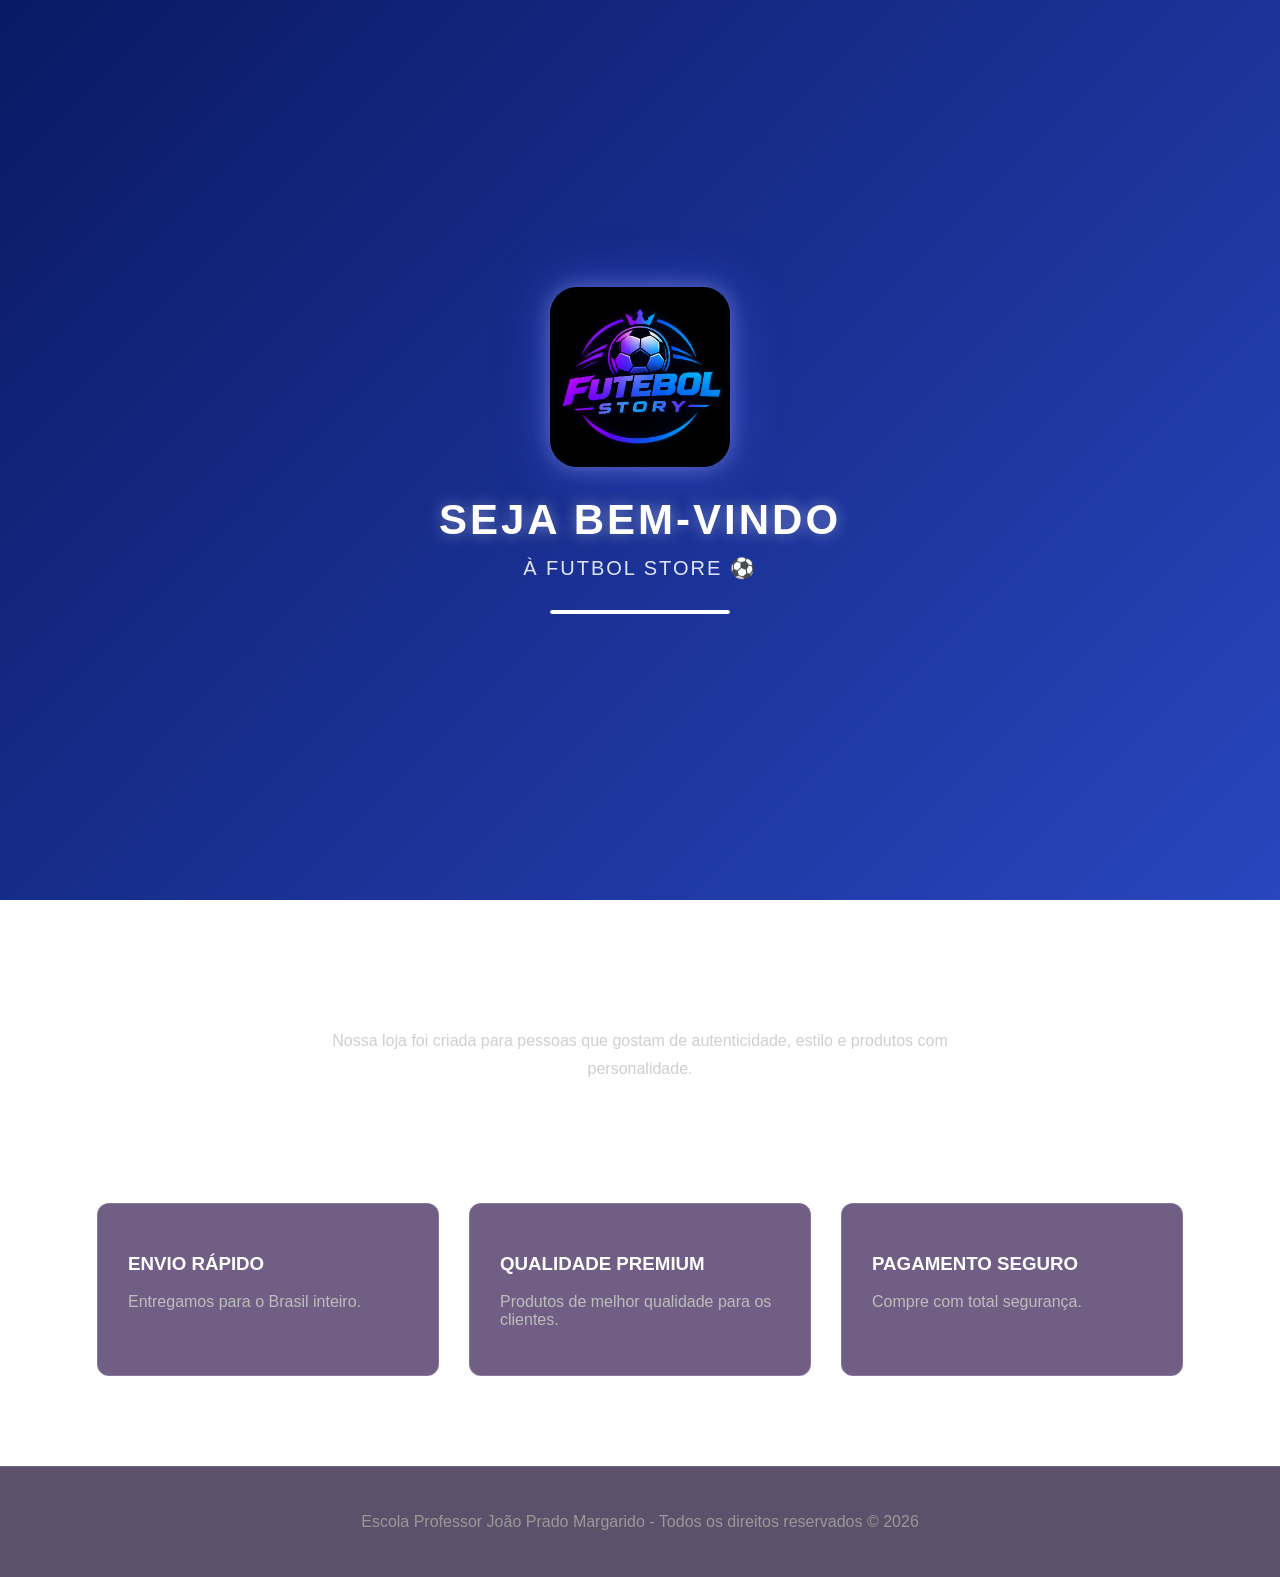
<file: trabalho loja de futebol-20261001T032144Z-1-001/trabalho loja de futebol/Página de Início/index.html>
<!DOCTYPE html>
<html lang="pt-br">
<head>
    <meta charset="UTF-8">
    <title>Futbol Store</title>

    <script>
        window.location.href = "inicio.html";
    </script>
</head>

<body>
    <p>Entrando na Futbol Store...</p>
</body>
</html>
</file>
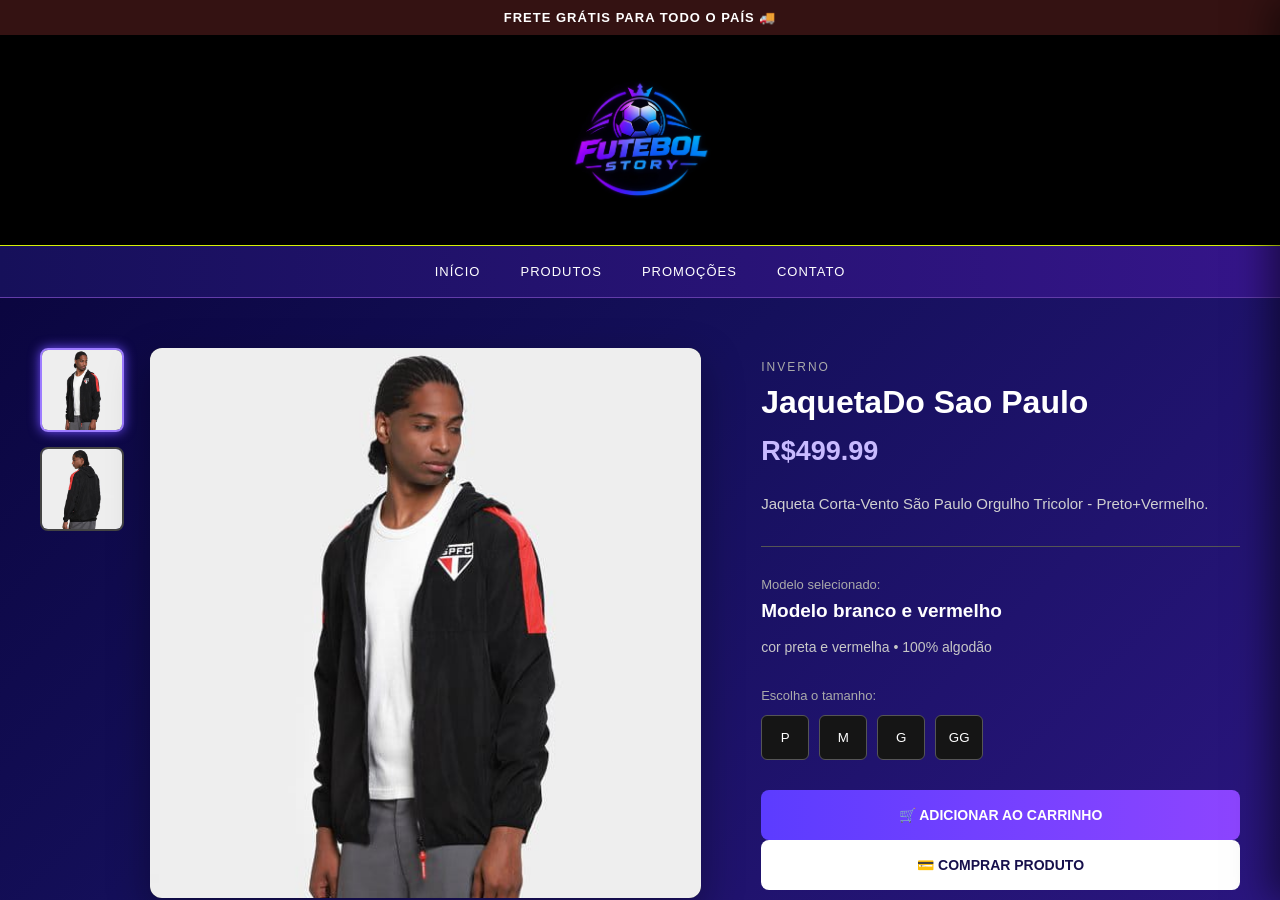
<file: trabalho loja de futebol-20261001T032144Z-1-001/trabalho loja de futebol/Página de Compra/compra.html>
<!DOCTYPE html>
<html lang="pt-br">

<head>

    <meta charset="UTF-8">

    <title>Comprar Produto</title>

    <link
        rel="stylesheet"
        href="compra.css"
    >

</head>


<body>


    <!-- ========================= -->
    <!-- BARRA SUPERIOR -->
    <!-- ========================= -->

    <div class="barra-topo">

        FRETE GRÁTIS PARA TODO O PAÍS 🚚

    </div>



    <!-- ========================= -->
    <!-- CABEÇALHO -->
    <!-- ========================= -->

    <header>

        <img
            src="../Imagens/logo da loja azul.jpeg"
            alt="Logo da loja"
        >

    </header>



    <!-- ========================= -->
    <!-- MENU -->
    <!-- ========================= -->

    <nav class="menu">

        <a href="../Página de Início/inicio.html">
            INÍCIO
        </a>

        <a href="../Página de Produtos/produtos.html">
            PRODUTOS
        </a>

        <a href="../Página de Promoções/promocoes.html">
            PROMOÇÕES
        </a>

        <a href="../Página de Contatos/contato.html">
            CONTATO
        </a>

    </nav>



    <!-- ========================= -->
    <!-- PRODUTO -->
    <!-- ========================= -->

    <main class="pagina-compra">


        <!-- GALERIA -->

        <section class="galeria">

            <div
                class="miniaturas"
                id="miniaturas"
            >
            </div>


            <div class="foto-principal">

                <img
                    id="imagemPrincipal"
                    src="../Imagens/Produto teste.webp"
                    alt="Produto"
                >

            </div>

        </section>



        <!-- INFORMAÇÕES -->

        <section class="informacoes">


            <p
                class="categoria"
                id="categoriaProduto"
            >
            </p>


            <h1 id="nomeProduto">
            </h1>


            <h2 id="precoProduto">
            </h2>


            <p
                class="descricao"
                id="descricaoProduto"
            >
            </p>


            <hr>



            <!-- MODELO -->

            <div class="modelo">

                <p>
                    Modelo selecionado:
                </p>


                <h3 id="nomeModelo">
                </h3>


                <p id="especificacaoModelo">
                </p>

            </div>



            <!-- TAMANHOS -->

            <div
                class="area-tamanhos"
                id="areaTamanhos"
            >

                <p>
                    Escolha o tamanho:
                </p>


                <div
                    class="tamanhos"
                    id="tamanhos"
                >
                </div>

            </div>



            <!-- BOTÕES -->

            <button
           type="button"
           class="botao-carrinho"
           onclick="adicionarAoCarrinho()"
>
          🛒 ADICIONAR AO CARRINHO
            
        </button>


                <button
                    type="button"
                    class="botao-comprar"
                    onclick="comprarProduto()"
                >

                    💳 COMPRAR PRODUTO

                </button>

            </div>


        </section>


    </main>



    <!-- ========================= -->
    <!-- FUNDO ESCURO -->
    <!-- ========================= -->

    <div
        class="fundo-carrinho"
        id="fundoCarrinho"
        onclick="fecharCarrinho()"
    >
    </div>



    <!-- ========================= -->
    <!-- CARRINHO LATERAL -->
    <!-- ========================= -->

    <aside
        class="carrinho-lateral"
        id="carrinhoLateral"
    >


        <!-- CABEÇALHO DO CARRINHO -->

        <div class="cabecalho-carrinho">

            <h2>
                🛒 Seu Carrinho
            </h2>


            <button
                type="button"
                class="fechar-carrinho"
                onclick="fecharCarrinho()"
            >

                ×

            </button>

        </div>



        <!-- LISTA DOS PRODUTOS -->

        <div
            class="lista-carrinho"
            id="listaCarrinho"
        >
        </div>



        <!-- RODAPÉ -->

        <div class="rodape-carrinho">


            <div class="total-carrinho">

                <span>
                    Total:
                </span>


                <strong id="totalCarrinho">

                    R$ 0,00

                </strong>

            </div>



            <button
                type="button"
                class="botao-finalizar"
                onclick="irParaPagamento()"
            >

                💳 FINALIZAR COMPRA

            </button>


        </div>


    </aside>



    <!-- ========================= -->
    <!-- JAVASCRIPT -->
    <!-- ========================= -->

    <script src="compra.js"></script>


</body>

</html>
</file>
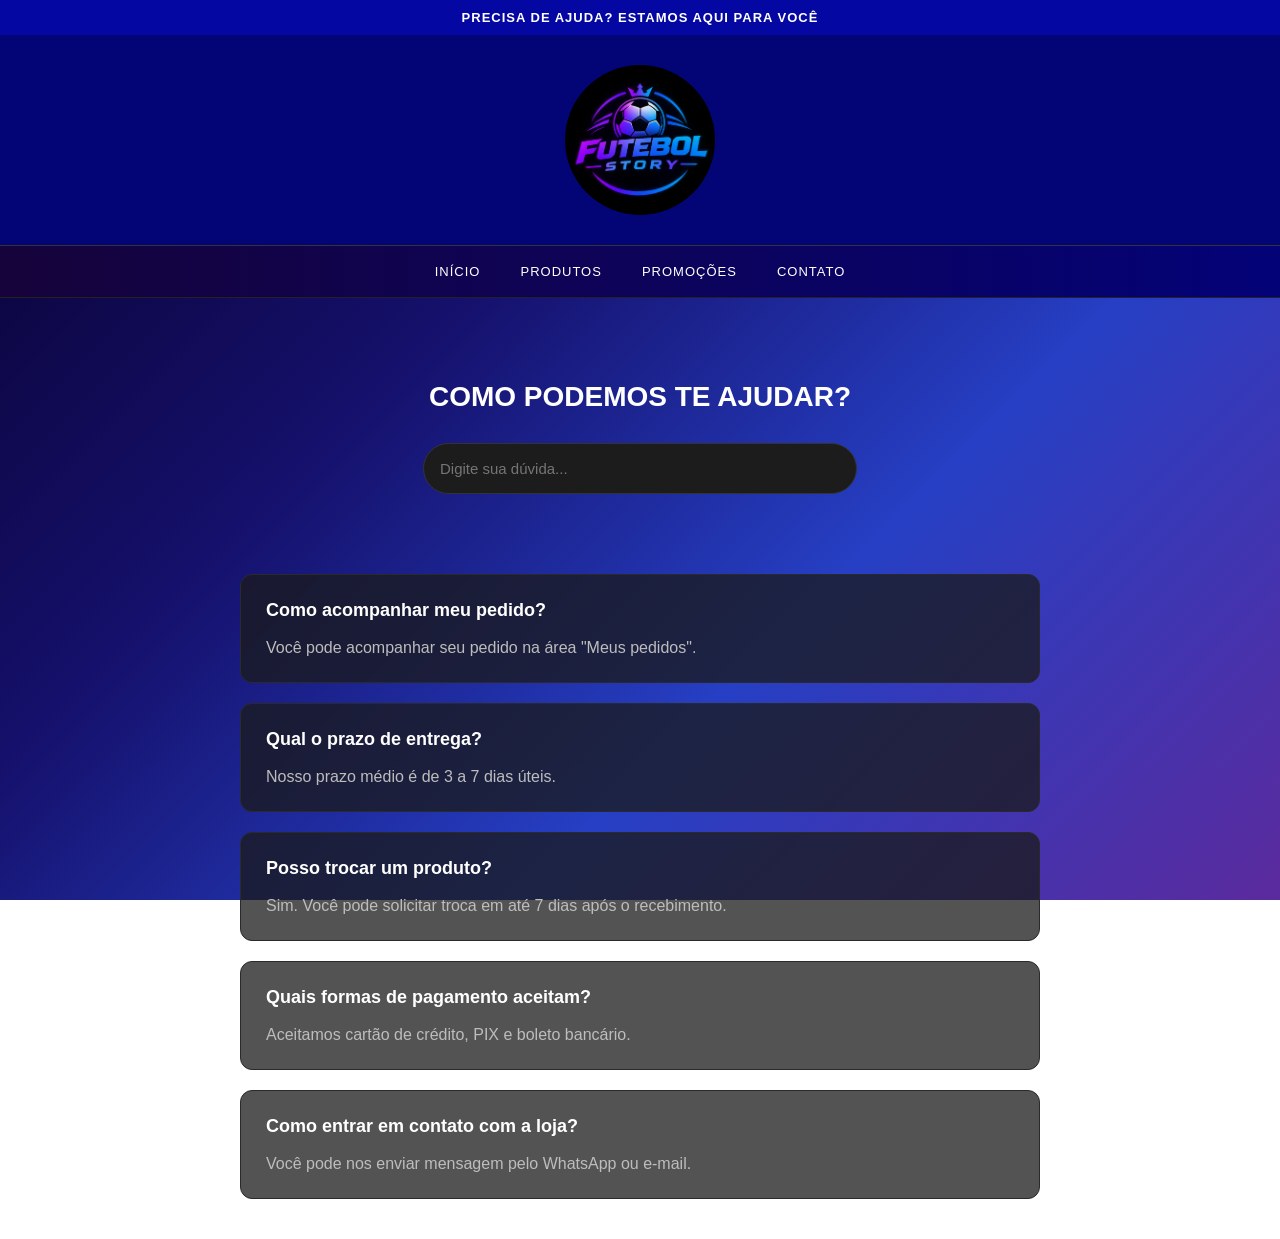
<file: trabalho loja de futebol-20261001T032144Z-1-001/trabalho loja de futebol/Página de Contatos/contato.html>
<!DOCTYPE html>

<html lang="pt-br">

<head>

    <meta charset="UTF-8">

    <title>
        Contato - Minha Loja
    </title>

    <link
        rel="stylesheet"
        href="contato.css"
    >

</head>


<body>


    <!-- BARRA SUPERIOR -->

    <div class="barra-topo">

        PRECISA DE AJUDA?
        ESTAMOS AQUI PARA VOCÊ

    </div>



    <!-- CABEÇALHO -->

    <header>

        <img
            src="../Imagens/logo da loja azul.jpeg"
            alt="Logo da loja"
        >

    </header>



    <!-- MENU -->

    <nav class="menu">

        <a href="../Página de Início/inicio.html">
            INÍCIO
        </a>

        <a href="../Página de Produtos/produtos.html">
            PRODUTOS
        </a>

        <!-- ATUALIZAÇÃO 01/09 - LINK PARA A NOVA PÁGINA DE PROMOÇÕES -->
        <a href="../Página de Promoções/promocoes.html">
            PROMOÇÕES
        </a>

        <a href="contato.html">
            CONTATO
        </a>

    </nav>



    <!-- SUPORTE -->

    <section class="suporte">

        <h1>
            COMO PODEMOS TE AJUDAR?
        </h1>


        <input
            type="text"
            id="pesquisaFaq"
            placeholder="Digite sua dúvida..."
            onkeyup="filtrarFAQ()"
        >

    </section>



    <!-- PERGUNTAS -->

    <section class="faq">


        <div class="pergunta">

            <h3>
                Como acompanhar meu pedido?
            </h3>

            <p>
                Você pode acompanhar seu pedido
                na área "Meus pedidos".
            </p>

        </div>



        <div class="pergunta">

            <h3>
                Qual o prazo de entrega?
            </h3>

            <p>
                Nosso prazo médio é de
                3 a 7 dias úteis.
            </p>

        </div>



        <div class="pergunta">

            <h3>
                Posso trocar um produto?
            </h3>

            <p>
                Sim. Você pode solicitar troca
                em até 7 dias após o recebimento.
            </p>

        </div>



        <div class="pergunta">

            <h3>
                Quais formas de pagamento aceitam?
            </h3>

            <p>
                Aceitamos cartão de crédito,
                PIX e boleto bancário.
            </p>

        </div>



        <div class="pergunta">

            <h3>
                Como entrar em contato com a loja?
            </h3>

            <p>
                Você pode nos enviar mensagem
                pelo WhatsApp ou e-mail.
            </p>

        </div>


    </section>



    <script src="contato.js"></script>


</body>

</html>
</file>
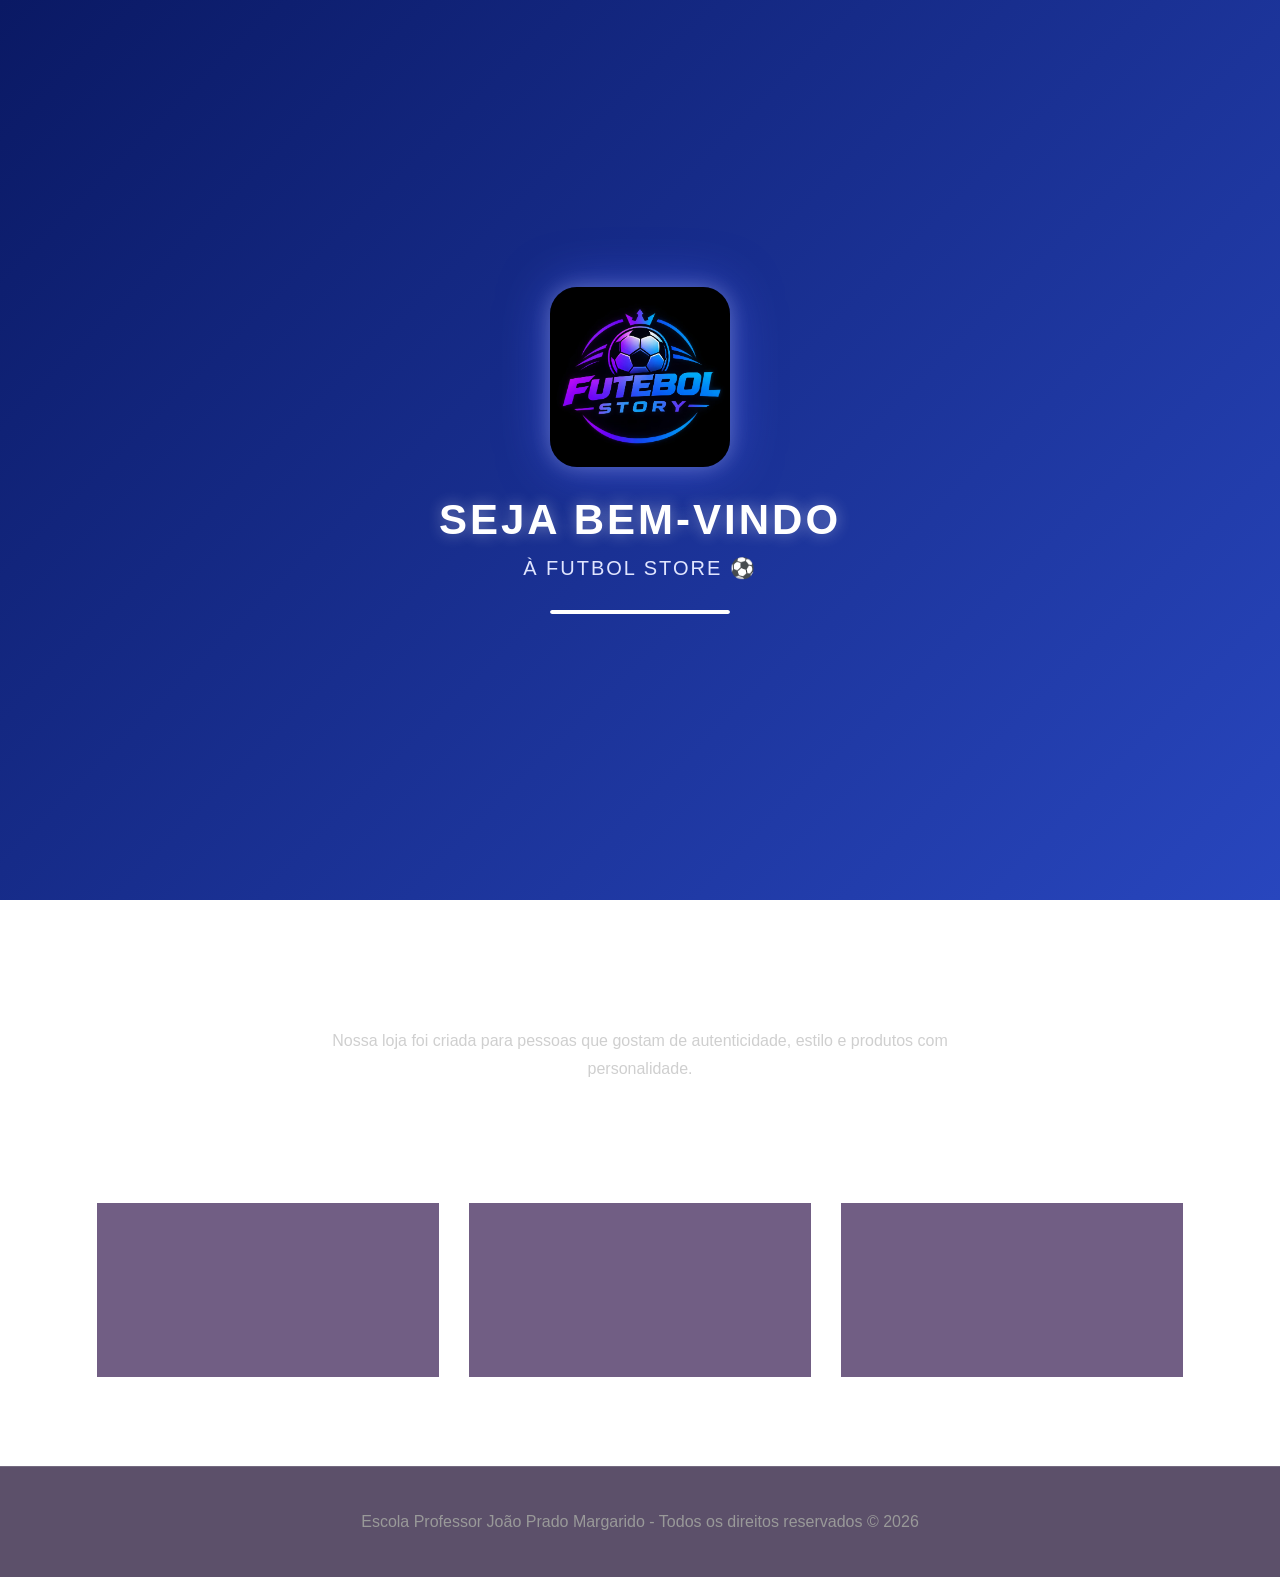
<file: trabalho loja de futebol-20261001T032144Z-1-001/trabalho loja de futebol/Página de Início/inicio.html>
<!DOCTYPE html>
<html lang="pt-br">

<head>
    <meta charset="UTF-8">
    <meta name="viewport" content="width=device-width, initial-scale=1.0">

    <title>Minha Loja</title>

    <link rel="stylesheet" href="inicio.css">
</head>

<body>

    <!-- ============================= -->
    <!-- SPLASH SCREEN -->
    <!-- ============================= -->

    <div id="splash">

        <div class="splash-conteudo">

            <img
                src="../Imagens/logo da loja azul.jpeg"
                alt="Logo da Futbol Store"
                class="logo-splash"
            >

            <h1>SEJA BEM-VINDO</h1>

            <p>À FUTBOL STORE ⚽</p>

            <div class="carregamento"></div>

        </div>

    </div>


    <!-- ============================= -->
    <!-- BARRA SUPERIOR -->
    <!-- ============================= -->

    <div class="barra-topo">

        NOVAS COLEÇÕES DISPONÍVEIS!

    </div>


    <!-- ============================= -->
    <!-- CABEÇALHO -->
    <!-- ============================= -->

    <header>

        <img
            src="../Imagens/logo da loja azul.jpeg"
            alt="Logo da loja"
        >

        <div class="search-bar">

            <input
                type="text"
                id="campoPesquisa"
                placeholder="Pesquisar produtos..."
            >

            <button
                class="search-button"
                onclick="pesquisar()"
            >
                🔍
            </button>

        </div>

    </header>


    <!-- ============================= -->
    <!-- MENU -->
    <!-- ============================= -->

    <nav class="menu">

        <a href="inicio.html">
            INÍCIO
        </a>

        <a href="../Página de Produtos/produtos.html">
            PRODUTOS
        </a>

        <a href="../Página de Promoções/promocoes.html">
            PROMOÇÕES
        </a>

        <a href="../Página de Contatos/contato.html">
            CONTATO
        </a>

    </nav>


    <!-- ============================= -->
    <!-- DESTAQUE -->
    <!-- ============================= -->

    <section class="hero">

        <div class="hero-texto">

            <h1>
                ESTILO QUE<br>
                REPRESENTA VOCÊ
            </h1>

            <p>
                Descubra produtos do seu time do coraçao.
            </p>

            <a
                href="../Página de Produtos/produtos.html"
                class="botao-hero"
            >
                VER PRODUTOS
            </a>

        </div>

    </section>


    <!-- ============================= -->
    <!-- SOBRE -->
    <!-- ============================= -->

    <section class="sobre">

        <h2>
            SOBRE A MARCA
        </h2>

        <p>
            Nossa loja foi criada para pessoas que gostam de autenticidade,
            estilo e produtos com personalidade.
        </p>

    </section>


    <!-- ============================= -->
    <!-- DIFERENCIAIS -->
    <!-- ============================= -->

    <section class="diferenciais">

        <div class="card-diferencial">

            <h3>
                ENVIO RÁPIDO
            </h3>

            <p>
                Entregamos para o Brasil inteiro.
            </p>

        </div>


        <div class="card-diferencial">

            <h3>
                QUALIDADE PREMIUM
            </h3>

            <p>
                Produtos de melhor qualidade para os clientes.
            </p>

        </div>


        <div class="card-diferencial">

            <h3>
                PAGAMENTO SEGURO
            </h3>

            <p>
                Compre com total segurança.
            </p>

        </div>

    </section>


    <!-- ============================= -->
    <!-- RODAPÉ -->
    <!-- ============================= -->

    <footer>

        <p>
            Escola Professor João Prado Margarido -
            Todos os direitos reservados © 2026
        </p>

    </footer>


    <!-- ============================= -->
    <!-- JAVASCRIPT -->
    <!-- ============================= -->

    <script src="inicio.js"></script>

</body>

</html>
</file>
<file: trabalho loja de futebol-20261001T032144Z-1-001/trabalho loja de futebol/Página de Compra/compra.css>
/* ========================= */
/* PÁGINA TODA */
/* ========================= */

body {

    margin: 0;

    font-family: Arial, sans-serif;

    background:
        linear-gradient(
            135deg,
            #070235,
            #15105c,
            #2b1680
        );

    color: white;

    min-height: 100vh;
}


/* ========================= */
/* FAIXA SUPERIOR */
/* ========================= */

.barra-topo {

    background-color: rgb(52, 18, 18);

    color: white;

    text-align: center;

    padding: 10px;

    font-size: 13px;

    font-weight: bold;

    letter-spacing: 1px;
}


/* ========================= */
/* CABEÇALHO */
/* ========================= */

header {

    background-color: #000000;

    padding: 30px;

    display: flex;

    justify-content: center;

    border-bottom: 1px solid #d6f107;
}


header img {

    width: 150px;

    border-radius: 50%;

    transition: 0.3s;
}


header img:hover {

    transform: scale(1.05);
}


/* ========================= */
/* MENU */
/* ========================= */

.menu {

    background:
        linear-gradient(
            90deg,
            #16105a,
            #35158a
        );

    display: flex;

    justify-content: center;

    gap: 40px;

    padding: 18px;

    border-bottom: 1px solid #633caa;
}


.menu a {

    color: white;

    text-decoration: none;

    font-size: 13px;

    letter-spacing: 1px;

    transition: 0.3s;
}


.menu a:hover {

    color: #a9a0ff;

    transform: translateY(-2px);
}


/* ========================= */
/* ÁREA PRINCIPAL */
/* ========================= */

.pagina-compra {

    max-width: 1200px;

    margin: 50px auto;

    padding: 0 30px;

    display: flex;

    gap: 60px;
}


/* ========================= */
/* GALERIA */
/* ========================= */

.galeria {

    width: 58%;

    display: flex;

    gap: 20px;
}


/* MINIATURAS */

.miniaturas {

    width: 90px;

    display: flex;

    flex-direction: column;

    gap: 15px;
}


.miniaturas img {

    width: 80px;

    height: 80px;

    object-fit: cover;

    border-radius: 8px;

    border: 2px solid #444;

    cursor: pointer;

    transition: 0.3s;
}


.miniaturas img:hover {

    border-color: white;

    transform: scale(1.05);
}


.miniaturas img.selecionada {

    border-color: #9d7cff;

    box-shadow:
        0 0 12px #704cff;
}


/* FOTO GRANDE */

.foto-principal {

    flex: 1;

    background-color: #111;

    border-radius: 12px;

    overflow: hidden;

    box-shadow:
        0 15px 40px rgba(0, 0, 0, 0.35);
}


.foto-principal img {

    width: 100%;

    height: 550px;

    object-fit: cover;

    display: block;
}


/* ========================= */
/* INFORMAÇÕES */
/* ========================= */

.informacoes {

    width: 42%;
}


.categoria {

    color: #aaa;

    font-size: 12px;

    letter-spacing: 2px;

    margin-bottom: 10px;
}


.informacoes h1 {

    font-size: 32px;

    margin-top: 0;

    margin-bottom: 15px;
}


.informacoes h2 {

    font-size: 27px;

    margin-top: 0;

    margin-bottom: 25px;

    color: #c8baff;
}


.descricao {

    color: #d0d0d0;

    font-size: 15px;

    line-height: 24px;

    margin-bottom: 25px;
}


hr {

    border: none;

    border-top: 1px solid #555;

    margin: 30px 0;
}


/* ========================= */
/* MODELO */
/* ========================= */

.modelo {

    margin-bottom: 30px;
}


.modelo > p:first-child {

    color: #aaa;

    font-size: 13px;

    margin-bottom: 8px;
}


.modelo h3 {

    font-size: 19px;

    margin-top: 0;

    margin-bottom: 10px;
}


.modelo > p:last-child {

    color: #c7c7c7;

    font-size: 14px;

    line-height: 22px;
}


/* ========================= */
/* TAMANHOS */
/* ========================= */

.area-tamanhos {

    display: none;

    margin-bottom: 30px;
}


.area-tamanhos > p {

    color: #aaa;

    font-size: 13px;

    margin-bottom: 12px;
}


.tamanhos {

    display: flex;

    gap: 10px;
}


.tamanhos button {

    width: 48px;

    height: 45px;

    background-color: #151515;

    color: white;

    border: 1px solid #555;

    border-radius: 6px;

    cursor: pointer;

    transition: 0.3s;
}


.tamanhos button:hover {

    background-color: #333;

    transform: translateY(-2px);
}


.tamanhos button.selecionado {

    background-color: white;

    color: black;

    border-color: white;

    box-shadow:
        0 0 10px rgba(255,255,255,0.4);
}


/* ========================= */
/* BOTÕES DE COMPRA */
/* ========================= */

.botoes-compra {

    display: flex;

    flex-direction: column;

    gap: 12px;
}


.botao-carrinho,
.botao-comprar {

    width: 100%;

    padding: 17px;

    border: none;

    border-radius: 8px;

    font-size: 14px;

    font-weight: bold;

    cursor: pointer;

    transition: 0.3s;
}


.botao-carrinho {

    background:
        linear-gradient(
            90deg,
            #5c3cff,
            #8d45ff
        );

    color: white;
}


.botao-comprar {

    background: white;

    color: #17104c;
}


.botao-carrinho:hover,
.botao-comprar:hover {

    transform: translateY(-2px);

    box-shadow:
        0 8px 20px rgba(0, 0, 0, 0.3);
}


/* ================================================= */
/* FUNDO ESCURO DO CARRINHO */
/* ================================================= */

.fundo-carrinho {

    position: fixed;

    inset: 0;

    background: rgba(0, 0, 0, 0.65);

    opacity: 0;

    visibility: hidden;

    transition: 0.3s;

    z-index: 998;
}


.fundo-carrinho.aberto {

    opacity: 1;

    visibility: visible;
}


/* ================================================= */
/* CARRINHO LATERAL */
/* ================================================= */

.carrinho-lateral {

    position: fixed;

    top: 0;

    right: 0;

    width: 420px;

    max-width: 90%;

    height: 100vh;

    background:
        linear-gradient(
            160deg,
            #0b0640,
            #17105c,
            #281477
        );

    box-shadow:
        -10px 0 40px rgba(0, 0, 0, 0.5);

    z-index: 999;

    transform: translateX(100%);

    transition:
        transform 0.35s ease;

    display: flex;

    flex-direction: column;
}


.carrinho-lateral.aberto {

    transform: translateX(0);
}


/* ========================= */
/* CABEÇALHO DO CARRINHO */
/* ========================= */

.cabecalho-carrinho {

    display: flex;

    align-items: center;

    justify-content: space-between;

    padding: 22px;

    border-bottom: 1px solid #49378a;
}


.cabecalho-carrinho h2 {

    margin: 0;

    font-size: 22px;
}


.fechar-carrinho {

    width: 40px;

    height: 40px;

    border: none;

    border-radius: 50%;

    background: #ffffff18;

    color: white;

    font-size: 28px;

    cursor: pointer;

    transition: 0.3s;
}


.fechar-carrinho:hover {

    background: #ffffff30;

    transform: rotate(90deg);
}


/* ========================= */
/* LISTA DO CARRINHO */
/* ========================= */

.lista-carrinho {

    flex: 1;

    overflow-y: auto;

    padding: 20px;
}


/* PRODUTO */

.item-carrinho {

    display: flex;

    gap: 14px;

    padding: 14px;

    margin-bottom: 15px;

    background: rgba(255,255,255,0.07);

    border: 1px solid rgba(255,255,255,0.1);

    border-radius: 12px;

    animation: aparecerProduto 0.3s ease;
}


@keyframes aparecerProduto {

    from {

        opacity: 0;

        transform: translateX(20px);
    }

    to {

        opacity: 1;

        transform: translateX(0);
    }
}


.item-carrinho img {

    width: 80px;

    height: 80px;

    object-fit: cover;

    border-radius: 8px;
}


.info-carrinho {

    flex: 1;
}


.info-carrinho h3 {

    margin: 0 0 7px;

    font-size: 15px;
}


.info-carrinho p {

    margin: 3px 0;

    color: #bbb;

    font-size: 12px;
}


.preco-carrinho {

    color: #d5c9ff !important;

    font-weight: bold;
}


/* ========================= */
/* QUANTIDADE */
/* ========================= */

.controle-quantidade {

    display: flex;

    align-items: center;

    gap: 8px;

    margin-top: 10px;
}


.controle-quantidade button {

    width: 28px;

    height: 28px;

    border: none;

    border-radius: 5px;

    background: #ffffff18;

    color: white;

    cursor: pointer;

    font-size: 17px;
}


.controle-quantidade button:hover {

    background: #ffffff35;
}


.controle-quantidade span {

    min-width: 20px;

    text-align: center;
}


/* REMOVER */

.remover-item {

    border: none;

    background: transparent;

    color: #ff7777;

    cursor: pointer;

    font-size: 18px;

    height: 25px;
}


.remover-item:hover {

    color: white;
}


/* ========================= */
/* CARRINHO VAZIO */
/* ========================= */

.carrinho-vazio {

    text-align: center;

    color: #aaa;

    padding: 60px 20px;

    line-height: 25px;
}


/* ========================= */
/* RODAPÉ */
/* ========================= */

.rodape-carrinho {

    padding: 20px;

    border-top: 1px solid #49378a;

    background: rgba(0,0,0,0.2);
}


.total-carrinho {

    display: flex;

    justify-content: space-between;

    align-items: center;

    margin-bottom: 15px;

    font-size: 17px;
}


.total-carrinho strong {

    font-size: 22px;

    color: #d5c9ff;
}


.botao-finalizar {

    width: 100%;

    padding: 16px;

    border: none;

    border-radius: 8px;

    background:
        linear-gradient(
            90deg,
            #6948ff,
            #a04cff
        );

    color: white;

    font-weight: bold;

    cursor: pointer;

    transition: 0.3s;
}


.botao-finalizar:hover {

    transform: translateY(-2px);

    box-shadow:
        0 8px 20px rgba(0,0,0,0.35);
}


/* ========================= */
/* CELULAR */
/* ========================= */

@media (max-width: 850px) {

    .pagina-compra {

        flex-direction: column;
    }


    .galeria {

        width: 100%;
    }


    .informacoes {

        width: 100%;
    }


    .foto-principal img {

        height: 450px;
    }


    .menu {

        gap: 15px;

        flex-wrap: wrap;
    }


    .carrinho-lateral {

        width: 100%;

        max-width: 100%;
    }

}




/* ============================= */
/* CARRINHO LATERAL */
/* ============================= */

.fundo-carrinho {
    position: fixed;
    inset: 0;

    background: rgba(0, 0, 0, 0.6);

    opacity: 0;
    visibility: hidden;

    transition: 0.3s;

    z-index: 999;
}


.fundo-carrinho.ativo {
    opacity: 1;
    visibility: visible;
}


.carrinho-lateral {
    position: fixed;

    top: 0;
    right: -420px;

    width: 400px;
    max-width: 90%;

    height: 100vh;

    background:
        linear-gradient(
            180deg,
            #08002b,
            #172b8f,
            #4b238f
        );

    z-index: 1000;

    display: flex;
    flex-direction: column;

    box-shadow:
        -10px 0 30px rgba(0, 0, 0, 0.5);

    transition: right 0.4s ease;
}


.carrinho-lateral.aberto {
    right: 0;
}


/* CABEÇALHO */

.carrinho-cabecalho {

    display: flex;

    justify-content: space-between;

    align-items: center;

    padding: 20px;

    border-bottom:
        1px solid rgba(255,255,255,0.2);
}


.carrinho-cabecalho h2 {
    margin: 0;
}


.carrinho-cabecalho button {

    border: none;

    background: transparent;

    color: white;

    font-size: 25px;

    cursor: pointer;
}


/* LISTA */

.lista-carrinho {

    flex: 1;

    overflow-y: auto;

    padding: 20px;
}


.item-carrinho {

    display: flex;

    gap: 15px;

    align-items: center;

    padding: 12px;

    margin-bottom: 12px;

    background:
        rgba(0, 0, 0, 0.3);

    border-radius: 12px;
}


.item-carrinho img {

    width: 75px;
    height: 75px;

    object-fit: contain;

    background: white;

    border-radius: 8px;
}


.item-carrinho h3 {

    margin: 0 0 8px;

    font-size: 15px;
}


.item-carrinho p {

    margin: 4px 0;

    color: #c9c9ff;

    font-size: 13px;
}


/* RODAPÉ */

.carrinho-rodape {

    padding: 20px;

    border-top:
        1px solid rgba(255,255,255,0.2);
}


.total-carrinho {

    display: flex;

    justify-content: space-between;

    font-size: 20px;

    margin-bottom: 15px;
}


.botao-finalizar {

    width: 100%;

    padding: 15px;

    border: none;

    border-radius: 10px;

    background:
        linear-gradient(
            90deg,
            #3155ff,
            #8e44ad
        );

    color: white;

    font-size: 16px;

    font-weight: bold;

    cursor: pointer;

    transition: 0.3s;
}


.botao-finalizar:hover {

    transform: scale(1.03);

    box-shadow:
        0 5px 20px
        rgba(80, 70, 255, 0.5);
}


/* ========================================= */
/* FUNDO ESCURO */
/* ========================================= */

.fundo-carrinho {
    position: fixed;
    inset: 0;

    background: rgba(0, 0, 0, 0.65);

    opacity: 0;
    visibility: hidden;

    transition: 0.35s ease;

    z-index: 998;
}

.fundo-carrinho.aberto {
    opacity: 1;
    visibility: visible;
}


/* ========================================= */
/* PAINEL LATERAL */
/* ========================================= */

.carrinho-lateral {
    position: fixed;

    top: 0;
    right: 0;

    width: 420px;
    max-width: 90%;

    height: 100vh;

    background:
        linear-gradient(
            160deg,
            #08002b,
            #172b8f,
            #4b238f
        );

    color: white;

    z-index: 999;

    transform: translateX(100%);

    transition: transform 0.4s ease;

    display: flex;
    flex-direction: column;

    box-shadow:
        -10px 0 35px rgba(0, 0, 0, 0.5);
}

.carrinho-lateral.aberto {
    transform: translateX(0);
}


/* ========================================= */
/* CABEÇALHO */
/* ========================================= */

.cabecalho-carrinho {
    display: flex;

    align-items: center;
    justify-content: space-between;

    padding: 20px;

    border-bottom: 1px solid rgba(255,255,255,0.2);
}

.cabecalho-carrinho h2 {
    margin: 0;

    font-size: 21px;
}

.fechar-carrinho {
    width: 40px;
    height: 40px;

    border: none;
    border-radius: 50%;

    background: rgba(255,255,255,0.1);

    color: white;

    font-size: 25px;

    cursor: pointer;

    transition: 0.3s;
}

.fechar-carrinho:hover {
    background: rgba(255,255,255,0.2);

    transform: rotate(90deg);
}


/* ========================================= */
/* LISTA */
/* ========================================= */

.lista-carrinho {
    flex: 1;

    overflow-y: auto;

    padding: 20px;
}


/* ========================================= */
/* PRODUTO */
/* ========================================= */

.item-carrinho {
    display: flex;

    gap: 12px;

    padding: 12px;

    margin-bottom: 12px;

    background: rgba(0,0,0,0.25);

    border: 1px solid rgba(255,255,255,0.1);

    border-radius: 12px;
}

.item-carrinho img {
    width: 75px;
    height: 75px;

    object-fit: contain;

    background: white;

    border-radius: 8px;
}

.info-carrinho {
    flex: 1;
}

.info-carrinho h3 {
    margin: 0 0 7px;

    font-size: 15px;
}

.info-carrinho p {
    margin: 4px 0;

    color: #c9c9ff;

    font-size: 12px;
}

.preco-carrinho {
    color: #d5c9ff;

    font-weight: bold;
}


/* ========================================= */
/* QUANTIDADE */
/* ========================================= */

.controle-quantidade {
    display: flex;

    align-items: center;

    gap: 8px;

    margin-top: 8px;
}

.controle-quantidade button {
    width: 28px;
    height: 28px;

    border: none;
    border-radius: 5px;

    background: rgba(255,255,255,0.12);

    color: white;

    cursor: pointer;

    font-size: 17px;
}

.controle-quantidade span {
    min-width: 20px;

    text-align: center;
}


/* ========================================= */
/* REMOVER */
/* ========================================= */

.remover-item {
    border: none;

    background: transparent;

    color: #ff7777;

    cursor: pointer;

    font-size: 18px;
}

.remover-item:hover {
    color: white;
}


/* ========================================= */
/* CARRINHO VAZIO */
/* ========================================= */

.carrinho-vazio {
    text-align: center;

    color: #aaa;

    padding: 60px 20px;

    line-height: 25px;
}


/* ========================================= */
/* RODAPÉ */
/* ========================================= */

.rodape-carrinho {
    padding: 20px;

    border-top: 1px solid rgba(255,255,255,0.2);

    background: rgba(0,0,0,0.2);
}

.total-carrinho {
    display: flex;

    justify-content: space-between;
    align-items: center;

    margin-bottom: 15px;

    font-size: 17px;
}

.total-carrinho strong {
    font-size: 22px;

    color: #d5c9ff;
}

.botao-finalizar {
    width: 100%;

    padding: 16px;

    border: none;

    border-radius: 8px;

    background:
        linear-gradient(
            90deg,
            #3155ff,
            #8e44ad
        );

    color: white;

    font-weight: bold;

    cursor: pointer;

    transition: 0.3s;
}

.botao-finalizar:hover {
    transform: translateY(-2px);

    box-shadow:
        0 8px 20px rgba(0,0,0,0.35);
}


/* ========================================= */
/* CELULAR */
/* ========================================= */

@media (max-width: 500px) {

    .carrinho-lateral {
        width: 100%;
        max-width: 100%;
    }
}
</file>
<file: trabalho loja de futebol-20261001T032144Z-1-001/trabalho loja de futebol/Página de Contatos/contato.css>
body {
    font-family: Arial, sans-serif;
    margin: 0;
    color: white;

    background: linear-gradient(
        135deg,
        #08002b 0%,
        #15106b 35%,
        #263fc4 65%,
        #5b2a9d 100%
    );

    background-attachment: fixed;
    background-size: cover;
}


/* TÍTULO */

h2 {
    color: rgb(13, 3, 70);
    text-align: center;
    font-size: 60px;
}


/* BARRA SUPERIOR */

.barra-topo {
    background-color: rgb(4, 7, 161);
    color: white;
    text-align: center;
    padding: 10px;
    font-size: 13px;
    font-weight: bold;
    letter-spacing: 1px;
}


/* HEADER */

header {
    background-color: rgb(3, 5, 119);

    padding: 30px;

    display: flex;
    justify-content: center;
    align-items: center;

    border-bottom: 1px solid #333;
}


/* LOGO */

header img {
    width: 150px;
    border-radius: 50%;
    transition: 0.3s;
}

header img:hover {
    transform: scale(1.05);

    box-shadow:
        0px 0px 25px rgba(255,255,255,0.15);
}


/* MENU */

.menu {
    background: linear-gradient(
        90deg,
        rgb(22, 3, 59),
        rgb(3, 2, 119)
    );

    display: flex;

    justify-content: center;

    gap: 40px;

    padding: 18px;

    border-bottom: 1px solid #222;
}


.menu a {
    color: white;

    text-decoration: none;

    font-size: 13px;

    letter-spacing: 1px;

    transition: 0.3s;
}


.menu a:hover {
    color: #bfbfbf;
}


/* ÁREA PRINCIPAL */

.suporte {
    text-align: center;

    padding: 60px 20px;
}


.suporte h1 {
    margin-bottom: 30px;

    font-size: 28px;
}


.suporte input {
    width: 400px;

    max-width: 90%;

    padding: 16px;

    border-radius: 30px;

    border: 1px solid #333;

    background-color: #1c1c1c;

    color: white;

    outline: none;

    font-size: 15px;
}


/* FAQ */

.faq {
    max-width: 800px;

    margin: auto;

    padding: 20px;
}


.pergunta {
    background-color: rgba(26, 26, 26, 0.75);

    padding: 25px;

    margin-bottom: 20px;

    border-radius: 12px;

    border: 1px solid #2a2a2a;

    transition: 0.3s;
}


.pergunta:hover {
    border-color: #555;
}


.pergunta h3 {
    margin-top: 0;

    font-size: 18px;
}


.pergunta p {
    color: #bdbdbd;

    margin-bottom: 0;
}


/* ============================= */
/* ANIMAÇÃO DO MENU */
/* ============================= */

.menu a,
.botao-categorias,
.menu-categorias button {
    position: relative;
}


/* LINHA DOS LINKS PRINCIPAIS */

.menu a::after {
    content: "";

    position: absolute;

    width: 100%;

    height: 2px;

    bottom: -5px;

    left: 0;

    background-color: #b8cb09;

    transform: scaleX(0);

    transform-origin: bottom right;

    transition: transform 0.3s ease;
}


.menu a:hover::after {
    transform: scaleX(1);

    transform-origin: bottom left;
}


/* LINHA DE CATEGORIAS */

.botao-categorias::after {
    content: "";

    position: absolute;

    width: 100%;

    height: 2px;

    bottom: 5px;

    left: 0;

    background-color: #b8cb09;

    transform: scaleX(0);

    transition: transform 0.3s ease;
}


.botao-categorias:hover::after {
    transform: scaleX(1);
}


/* LINHA DE TODOS, CAMISAS, INVERNO, CHUTEIRAS */

.menu-categorias button::after {
    content: "";

    position: absolute;

    width: 100%;

    height: 2px;

    bottom: 0;

    left: 0;

    background-color: #b8cb09;

    transform: scaleX(0);

    transition: transform 0.3s ease;
}


.menu-categorias button:hover::after {
    transform: scaleX(1);
}
</file>
<file: trabalho loja de futebol-20261001T032144Z-1-001/trabalho loja de futebol/Página de Início/inicio.css>
/* ============================= */
/* SPLASH SCREEN */
/* ============================= */

#splash {
    position: fixed;

    top: 0;
    left: 0;

    width: 100%;
    height: 100vh;

    z-index: 9999;

    display: flex;

    justify-content: center;

    align-items: center;

    background:
        linear-gradient(
            135deg,
            rgb(10, 25, 100),
            rgb(40, 70, 190),
            rgb(95, 55, 180),
            rgb(20, 80, 190)
        );

    background-size: 300% 300%;

    animation: fundoSplash 8s ease infinite;

    transition:
        opacity 1s ease,
        visibility 1s ease;
}


/* Quando a Splash desaparecer */

#splash.sair {
    opacity: 0;
    visibility: hidden;
}


/* CONTEÚDO DA SPLASH */

.splash-conteudo {

    text-align: center;

    animation:
        aparecerSplash 1.5s ease forwards;
}


/* LOGO DA SPLASH */

.logo-splash {

    width: 180px;

    max-width: 60vw;

    border-radius: 15%;

    margin-bottom: 25px;

    box-shadow:
        0 0 20px rgba(255,255,255,0.25),
        0 0 50px rgba(80,100,255,0.5);

    animation:
        logoSplash 2s ease-in-out infinite alternate;
}


/* TEXTO */

.splash-conteudo h1 {

    margin: 0;

    color: white;

    font-size: 42px;

    letter-spacing: 3px;

    text-shadow:
        0 0 15px rgba(255,255,255,0.4);
}


.splash-conteudo p {

    margin-top: 12px;

    color: #e0e5ff;

    font-size: 20px;

    letter-spacing: 2px;
}


/* BARRA DE CARREGAMENTO */

.carregamento {

    width: 180px;

    height: 4px;

    margin: 30px auto 0;

    border-radius: 10px;

    background: rgba(255,255,255,0.25);

    overflow: hidden;

    position: relative;
}


.carregamento::after {

    content: "";

    position: absolute;

    left: 0;

    top: 0;

    width: 0%;

    height: 100%;

    background: white;

    border-radius: 10px;

    animation:
        carregando 2.5s linear forwards;
}


/* ANIMAÇÕES */

@keyframes fundoSplash {

    0% {
        background-position: 0% 50%;
    }

    50% {
        background-position: 100% 50%;
    }

    100% {
        background-position: 0% 50%;
    }

}


@keyframes aparecerSplash {

    from {

        opacity: 0;

        transform: translateY(30px) scale(0.95);

    }

    to {

        opacity: 1;

        transform: translateY(0) scale(1);

    }

}


@keyframes logoSplash {

    from {

        transform: scale(1);

    }

    to {

        transform: scale(1.05);

    }

}


@keyframes carregando {

    from {
        width: 0%;
    }

    to {
        width: 100%;
    }

}


/* ============================= */
/* CONFIGURAÇÃO GERAL */
/* ============================= */

body {

    margin: 0;

    font-family: Arial, sans-serif;

    color: white;

    background: linear-gradient(
        135deg,
        rgb(20, 80, 220),
        rgb(65, 55, 190),
        rgb(125, 75, 190),
        rgb(30, 100, 220)
    );

    background-attachment: fixed;

    background-size: 300% 300%;
}


/* ============================= */
/* BARRA SUPERIOR */
/* ============================= */

.barra-topo {

    background: rgba(4, 7, 161, 0.75);

    color: white;

    text-align: center;

    padding: 10px;

    font-size: 13px;

    font-weight: bold;

    letter-spacing: 1px;

    backdrop-filter: blur(5px);
}


/* ============================= */
/* HEADER */
/* ============================= */

header {

    background: transparent;

    padding: 50px;

    display: flex;

    flex-direction: column;

    align-items: center;

    border-bottom: 1px solid rgba(255,255,255,0.15);
}


header img {

    width: 150px;

    border-radius: 10%;

    transition: 0.5s;
}


header img:hover {

    transform: scale(1.05);

    box-shadow:
        10px 10px 25px rgba(255,255,255,0.15);
}


/* ============================= */
/* BARRA DE PESQUISA */
/* ============================= */

.search-bar {

    position: relative;

    width: 70px;

    height: 50px;

    background: rgba(14, 4, 56, 0.85);

    border-radius: 50px;

    display: flex;

    align-items: center;

    transition:
        width 0.7s cubic-bezier(0.8, -0.4, 0.2, 1.4);

    cursor: pointer;

    z-index: 10;

    padding: 0 10px;

    overflow: hidden;

    margin-top: 20px;
}


.search-bar:focus-within {

    width: 300px;
}


.search-bar input {

    width: 0;

    border: none;

    outline: none;

    background: transparent;

    color: white;

    font-size: 16px;

    transition: width 0.5s ease;
}


.search-bar:focus-within input {

    width: 220px;

    margin-left: 10px;
}


.search-bar input::placeholder {

    color: #ccc;
}


.search-button {

    min-width: 50px;

    height: 50px;

    border: none;

    border-radius: 50%;

    background: transparent;

    color: white;

    font-size: 22px;

    cursor: pointer;
}


/* ============================= */
/* MENU */
/* ============================= */

.menu {

    background: rgba(20, 20, 100, 0.35);

    display: flex;

    justify-content: left;

    align-items: center;

    gap: 40px;

    padding: 18px;

    border-bottom: 1px solid rgba(255,255,255,0.15);

    backdrop-filter: blur(8px);
}


.menu a {

    color: white;

    text-decoration: none;

    font-size: 13px;

    letter-spacing: 1px;

    transition: 0.3s;

    position: relative;
}


.menu a:hover {

    color: #bfbfbf;
}


/* ============================= */
/* LINHA ANIMADA DO MENU */
/* ============================= */

.menu a::after {

    content: "";

    position: absolute;

    width: 100%;

    height: 2px;

    bottom: -5px;

    left: 0;

    background-color: #b8cb09;

    transform: scaleX(0);

    transform-origin: bottom right;

    transition: transform 0.3s ease;
}


.menu a:hover::after {

    transform: scaleX(1);

    transform-origin: bottom left;
}


/* ============================= */
/* HERO / BANNER */
/* ============================= */

.hero {

    height: 450px;

    background-image:
        url("../Imagens/banner da loja azul.jpeg");

    background-size: cover;

    background-position: center;

    display: flex;

    align-items: center;

    padding-left: 80px;
}


/* ============================= */
/* TEXTO DO HERO */
/* ============================= */

.hero-texto h1 {

    font-size: 60px;

    margin-bottom: 20px;
}


.hero-texto p {

    font-size: 18px;

    color: #afbb04;

    margin-bottom: 30px;
}


/* ============================= */
/* BOTÃO DO HERO */
/* ============================= */

.botao-hero {

    background-color: rgb(238, 255, 0);

    color: rgb(63, 63, 4);

    padding: 25px 30px;

    text-decoration: none;

    border-radius: 5px;

    font-weight: bold;

    transition: 0.3s;
}


.botao-hero:hover {

    background-color: #000000;

    box-shadow:
        0 0 22px #260942;
}


/* ============================= */
/* SOBRE */
/* ============================= */

.sobre {

    text-align: center;

    padding: 80px 20px;

    background: transparent;
}


.sobre h2 {

    margin-bottom: 20px;

    font-size: 35px;

    color: white;
}


.sobre p {

    max-width: 700px;

    margin: auto;

    color: #cfcfcf;

    line-height: 28px;
}


/* ============================= */
/* DIFERENCIAIS */
/* ============================= */

.diferenciais {

    display: flex;

    justify-content: center;

    flex-wrap: wrap;

    gap: 30px;

    padding: 40px;

    background: transparent;
}


.card-diferencial {

    background: rgba(38, 9, 66, 0.65);

    width: 280px;

    padding: 30px;

    border-radius: 12px;

    border: 1px solid rgba(255,255,255,0.15);

    transition: 0.3s;

    backdrop-filter: blur(5px);
}


.card-diferencial:hover {

    transform: translateY(-5px);

    border-color: #555;
}


.card-diferencial p {

    color: #bdbdbd;
}


/* ============================= */
/* TÍTULOS */
/* ============================= */

h1,
h2 {

    text-align: center;
}


/* ============================= */
/* RODAPÉ */
/* ============================= */

footer {

    background: rgba(24, 6, 44, 0.7);

    text-align: center;

    padding: 30px;

    margin-top: 50px;

    border-top: 1px solid rgba(255,255,255,0.15);
}


footer p {

    color: #999;
}



#splash {
    position: fixed;
    top: 0;
    left: 0;
    width: 100%;
    height: 100vh;

    z-index: 9999;

    opacity: 1;
    visibility: visible;

    transition: opacity 0.6s ease, visibility 0.6s ease;
}

#splash.sumir {
    opacity: 0;
    visibility: hidden;
}
</file>
